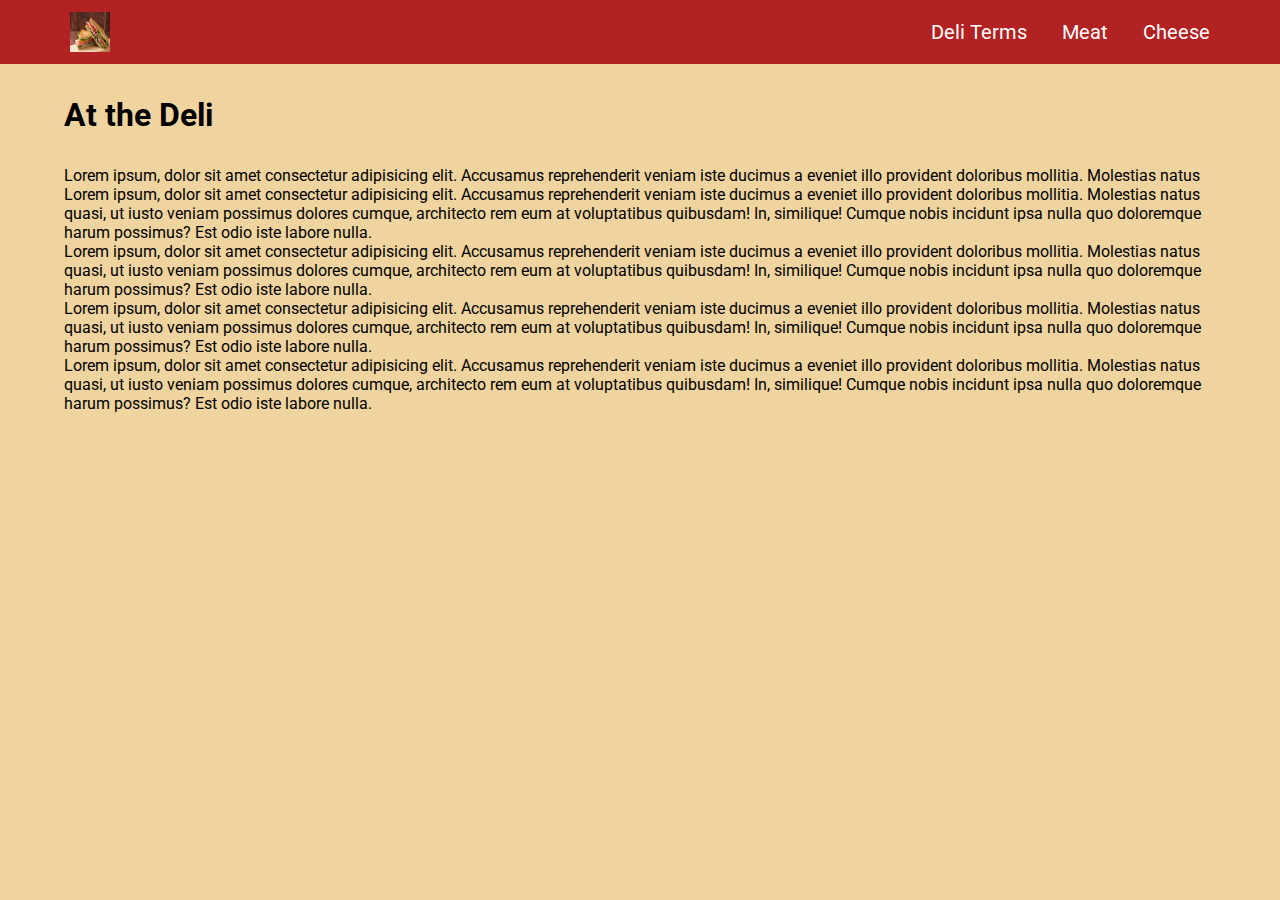
<file: index.html>
<!DOCTYPE html>
<html lang="en">
<head>
    <meta charset="UTF-8">
    <meta name="viewport" content="width=device-width, initial-scale=1.0">
    <title>At the Deli</title>
    <link rel="stylesheet" href="styles.css/deli.css">
    <script src="js/main.js"></script>
    <link rel="icon" type="image/x-icon" href="/images/favicon.ico">
     
</head>
<body>
    <header>       
        <ul class="header-container">
            <img src="images/Deli.jpg" alt="deli picture" width="60" height="60" class="header-logo">
            <li class="header-items"><a href="deli_terms.html">Deli Terms</a></li>
            <li class="header-items"><a href="meat/meats.html">Meat</a></li>
            <li class="header-items"><a href="Cheese/cheeses.html">Cheese</a></li>
        </ul>
    </header>
    <main>
        <div class="main-container">        
            <h1>At the Deli</h1>
            <p>
            Lorem ipsum, dolor sit amet consectetur adipisicing elit. Accusamus reprehenderit veniam iste ducimus a eveniet illo provident doloribus mollitia. Molestias natus 
            </p>    
        </div>
        <p class="clear">
        Lorem ipsum, dolor sit amet consectetur adipisicing elit. Accusamus reprehenderit veniam iste ducimus a eveniet illo provident doloribus mollitia. Molestias natus quasi, ut iusto veniam possimus dolores cumque, architecto rem eum at voluptatibus quibusdam! In, similique! Cumque nobis incidunt ipsa nulla quo doloremque harum possimus? Est odio iste labore nulla.
        </p>
        <p>
        Lorem ipsum, dolor sit amet consectetur adipisicing elit. Accusamus reprehenderit veniam iste ducimus a eveniet illo provident doloribus mollitia. Molestias natus quasi, ut iusto veniam possimus dolores cumque, architecto rem eum at voluptatibus quibusdam! In, similique! Cumque nobis incidunt ipsa nulla quo doloremque harum possimus? Est odio iste labore nulla.
        </p>
        <p>
        Lorem ipsum, dolor sit amet consectetur adipisicing elit. Accusamus reprehenderit veniam iste ducimus a eveniet illo provident doloribus mollitia. Molestias natus quasi, ut iusto veniam possimus dolores cumque, architecto rem eum at voluptatibus quibusdam! In, similique! Cumque nobis incidunt ipsa nulla quo doloremque harum possimus? Est odio iste labore nulla.
        </p>
        <p>
        Lorem ipsum, dolor sit amet consectetur adipisicing elit. Accusamus reprehenderit veniam iste ducimus a eveniet illo provident doloribus mollitia. Molestias natus quasi, ut iusto veniam possimus dolores cumque, architecto rem eum at voluptatibus quibusdam! In, similique! Cumque nobis incidunt ipsa nulla quo doloremque harum possimus? Est odio iste labore nulla.
        </p>
    </main>
    
    
</body>
</html>
</file>
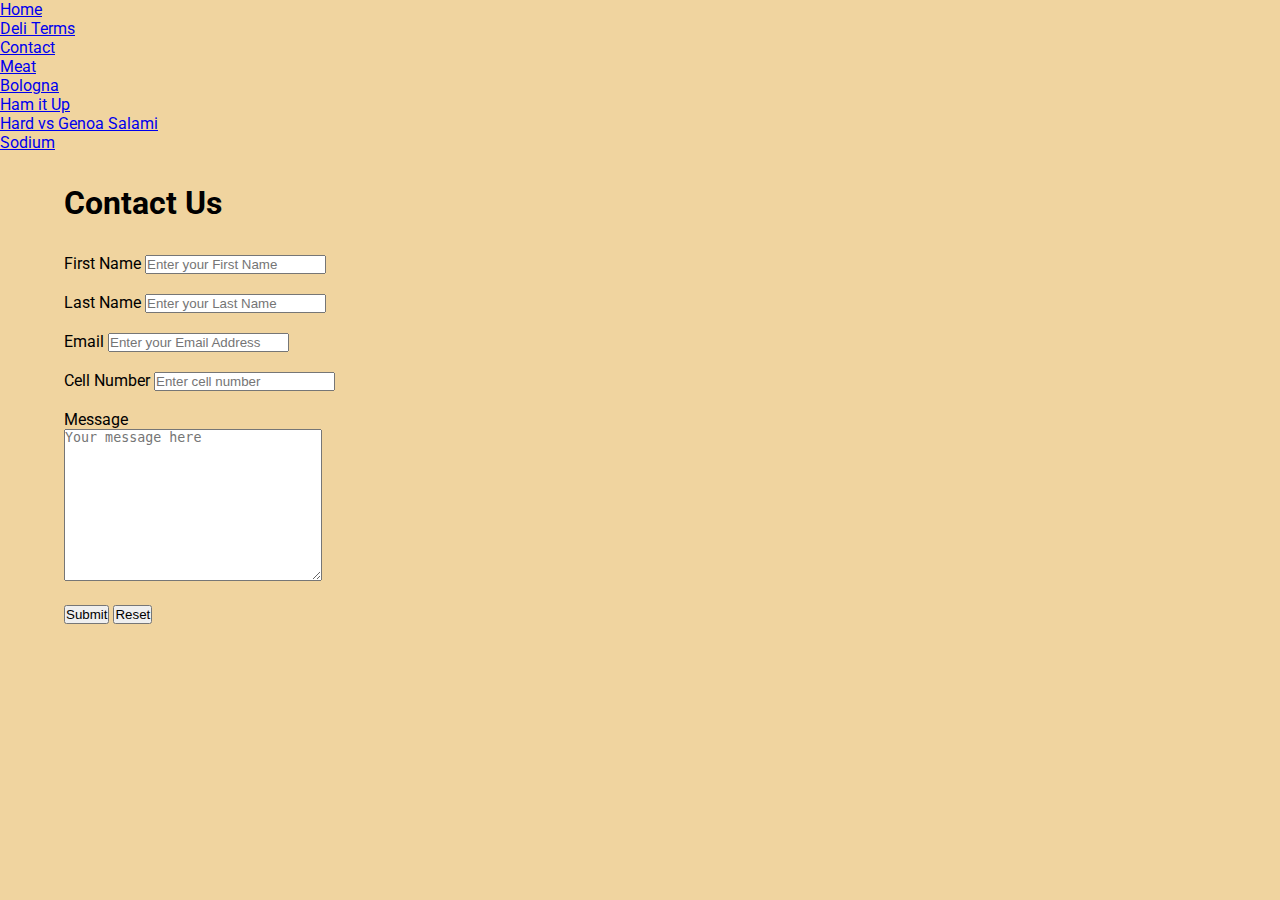
<file: contact.html>
<!DOCTYPE html>
<html lang="en">
<head>
    <meta charset="UTF-8">
    <meta name="viewport" content="width=device-width, initial-scale=1.0">
    <title>Contact</title>
    <link rel="stylesheet" href="/styles.css/deli.css">
    <link rel="icon" type="image/x-icon" href="/images/favicon.ico">
</head>
<body>
    <header>
        <ul>
            <li><a href="/">Home</a></li>
            <li><a href="deli_terms.html">Deli Terms</a></li>
            <li><a href="contact.html">Contact</a></li>
            <li><a href="meat/meats.html">Meat</a></li>
            <li><a href="Meat/bologna.html">Bologna</a></li>
            <li><a href="Meat/ham-it-up.html">Ham it Up</a></li>
            <li><a href="hard-vs-genoa.html">Hard vs Genoa Salami</a></li>
            <li><a href="Sodium/meats.html">Sodium</a></li>
        </ul>
    </header>
   
    <main>
        <h1>Contact Us</h1>
        
        <form action="https://httpbin.org/get">
            <label for="firstName" class="label">First Name</label>
            <input type="text" name="firstName" id="firstName" placeholder="Enter your First Name"  required>
            <br>
            <br>
            <label for="lastName" class="label">Last Name</label>
            <input type="text" name="lastName" id="lastName" placeholder="Enter your Last Name" required>
            <br><br>
            <label for="email" class="label">Email</label>
            <input type="email" name="email" id="email" placeholder="Enter your Email Address" required>
            <br><br>
            
            <label for="cellphone" class="label">Cell Number</label>
            <input type="text" name="cellphone" id="cellphone" pattern="[\d]{7,14}" placeholder="Enter cell number" required>
            <br><br>
            
            <label for="message">Message</label>
            <br>
            <textarea name="message" id="message" cols="30" rows="10" placeholder="Your message here"></textarea>
            <br><br>
         
            <button type="submit">Submit</button>
            <button type="reset">Reset</button>
        </form>
    
    
    </main>
    </body>
</html>
</file>
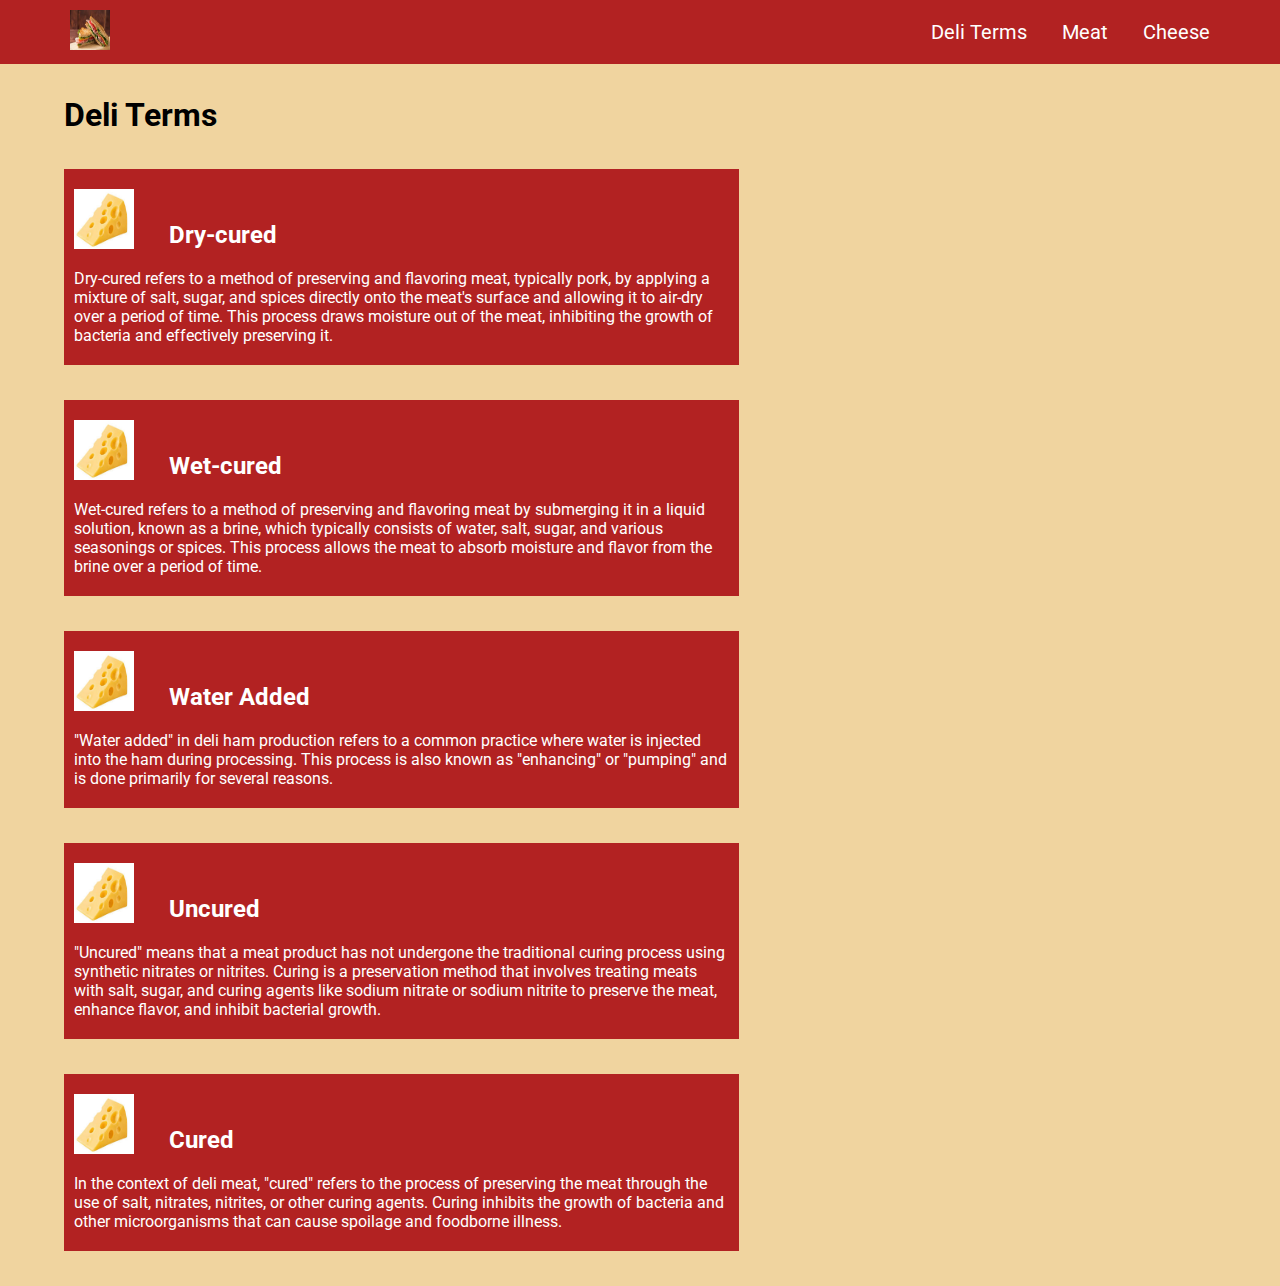
<file: deli_terms.html>
<!DOCTYPE html>
<html lang="en">
<head>
    <meta charset="UTF-8">
    <meta name="viewport" content="width=device-width, initial-scale=1.0">
    <title>Deli Terms</title>
    <link rel="stylesheet" href="/styles.css/deli.css">
    <link rel="icon" type="image/x-icon" href="/images/favicon.ico">
</head>
<body>
    <header>       
        <ul class="header-container">
            <a href="/index.html"><img src="/images/Deli.jpg" alt="deli picture" width="60" height="60" class="header-logo"></a>
            <li class="header-items"><a href="deli_terms.html">Deli Terms</a></li>
            <li class="header-items"><a href="meat/meats.html">Meat</a></li>
            <li class="header-items"><a href="Cheese/cheeses.html">Cheese</a></li>
        </ul>
    </header>
    <main>
        <h1>Deli Terms</h1>
        <div class="definition">
        <img src="images/swiss cheese.jpg" alt="pic" width="60" height="60">
        <h2>Dry-cured</h2>
        <p>Dry-cured refers to a method of preserving and flavoring meat, typically pork, by applying a mixture of salt, sugar, and spices directly onto the meat's surface and allowing it to air-dry over a period of time. This process draws moisture out of the meat, inhibiting the growth of bacteria and effectively preserving it.
        </p>
        </div>
        
            <div class="definition">
            <img src="images/swiss cheese.jpg" alt="pic" width="60" height="60">
            <h2>Wet-cured</h2>
            
            <p>Wet-cured refers to a method of preserving and flavoring meat by submerging it in a liquid solution, known as a brine, which typically consists of water, salt, sugar, and various seasonings or spices. This process allows the meat to absorb moisture and flavor from the brine over a period of time.
            </p>
        </div>
            
            <div class="definition">
                <img src="images/swiss cheese.jpg" alt="pic" width="60" height="60">
            <h2>Water Added</h2>
            <p>"Water added" in deli ham production refers to a common practice where water is injected into the ham during processing. This process is also known as "enhancing" or "pumping" and is done primarily for several reasons.
            </p>
            </div>
            <div class="definition">
                <img src="images/swiss cheese.jpg" alt="pic" width="60" height="60">
                <h2>Uncured</h2>
                <p>"Uncured" means that a meat product has not undergone the traditional curing process using synthetic nitrates or nitrites. Curing is a preservation method that involves treating meats with salt, sugar, and curing agents like sodium nitrate or sodium nitrite to preserve the meat, enhance flavor, and inhibit bacterial growth.

                    </p>
                </div>
                <div class="definition">
                    <img src="images/swiss cheese.jpg" alt="pic" width="60" height="60">
                    <h2>Cured</h2>
                    <p>In the context of deli meat, "cured" refers to the process of preserving the meat through the use of salt, nitrates, nitrites, or other curing agents. Curing inhibits the growth of bacteria and other microorganisms that can cause spoilage and foodborne illness.

                       
                    </p>
                    </div>
         
    
    </main>
    </body>
</html>
</file>
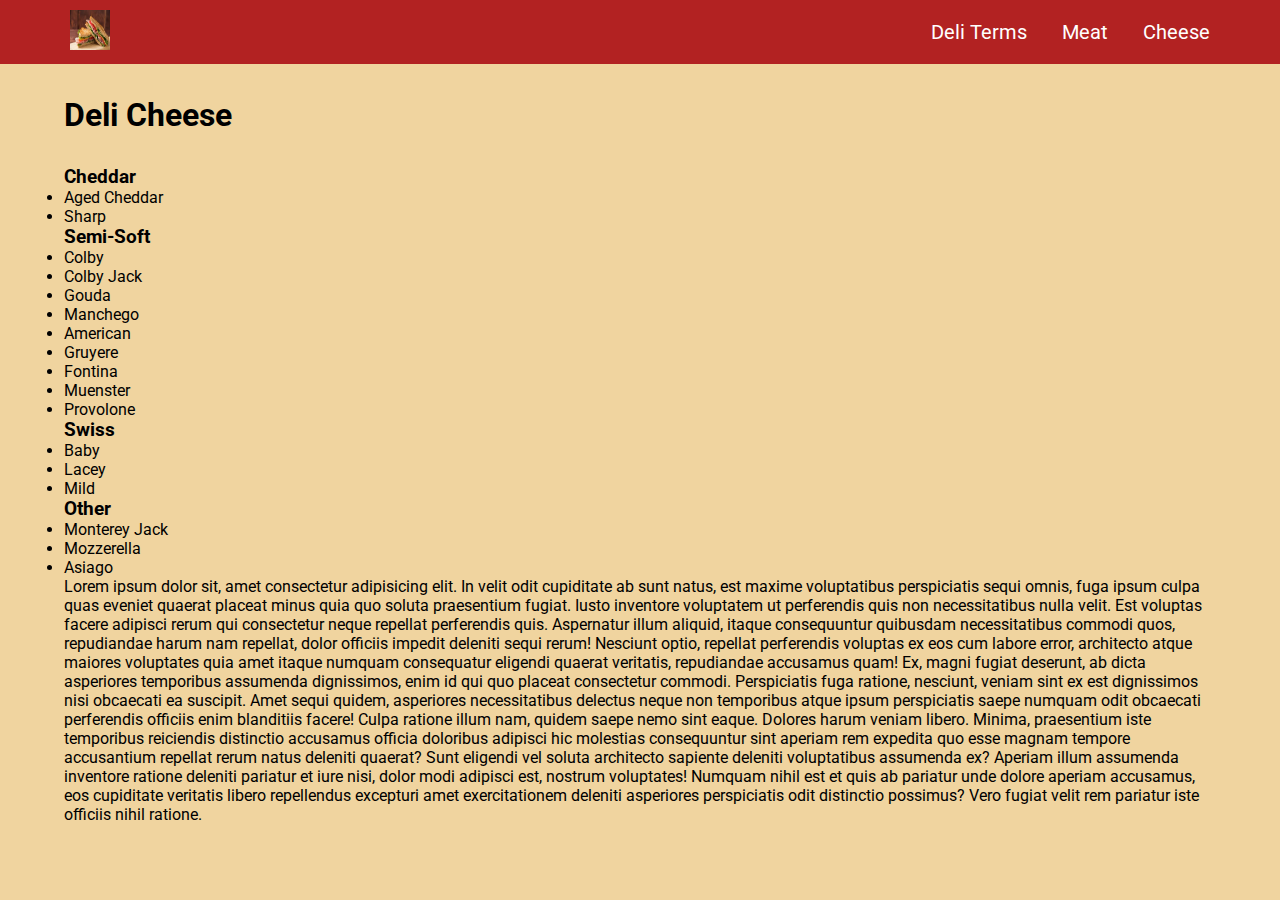
<file: Cheese/cheeses.html>
<!DOCTYPE html>
<html lang="en">
<head>
    <meta charset="UTF-8">
    <meta name="viewport" content="width=device-width, initial-scale=1.0">
    <title>Cheese</title>
    <link rel="stylesheet" href="/styles.css/deli.css">
    <link rel="icon" type="image/x-icon" href="/images/favicon.ico">
</head>
<body>
    <header>       
        <ul class="header-container">
            <a href="/index.html"><img src="/images/Deli.jpg" alt="deli picture" width="60" height="60" class="header-logo"></a>
            <li class="header-items"><a href="/deli_terms.html">Deli Terms</a></li>
            <li class="header-items"><a href="/Meat/meats.html">Meat</a></li>
            <li class="header-items"><a href="/Cheese/cheeses.html">Cheese</a></li>
        </ul>
    </header>
    <main>
        <h1>Deli Cheese</h1>
        <h3>Cheddar</h3>
        <ul>
            <li>Aged Cheddar</li>
            <li>Sharp</li>
            
        </ul>
        <h3>Semi-Soft</h3>
        <ul>
            <li>Colby</li>
            <li>Colby Jack</li>
            <li>Gouda</li>
            <li>Manchego</li>
            <li>American</li>
            <li>Gruyere</li>
            <li>Fontina</li>
            <li>Muenster</li>
            <li>Provolone</li>
        </ul>
        <h3>Swiss</h3>
        <ul>
            <li>Baby</li>
            <li>Lacey</li>
            <li>Mild</li>
        </ul>
        <h3>Other</h3>
        <ul>
            <li>Monterey Jack</li>
            <li>Mozzerella</li>
            <li>Asiago</li>
        </ul>
        <p>Lorem ipsum dolor sit, amet consectetur adipisicing elit. In velit odit cupiditate ab sunt natus, est maxime voluptatibus perspiciatis sequi omnis, fuga ipsum culpa quas eveniet quaerat placeat minus quia quo soluta praesentium fugiat. Iusto inventore voluptatem ut perferendis quis non necessitatibus nulla velit. Est voluptas facere adipisci rerum qui consectetur neque repellat perferendis quis. Aspernatur illum aliquid, itaque consequuntur quibusdam necessitatibus commodi quos, repudiandae harum nam repellat, dolor officiis impedit deleniti sequi rerum! Nesciunt optio, repellat perferendis voluptas ex eos cum labore error, architecto atque maiores voluptates quia amet itaque numquam consequatur eligendi quaerat veritatis, repudiandae accusamus quam! Ex, magni fugiat deserunt, ab dicta asperiores temporibus assumenda dignissimos, enim id qui quo placeat consectetur commodi. Perspiciatis fuga ratione, nesciunt, veniam sint ex est dignissimos nisi obcaecati ea suscipit. Amet sequi quidem, asperiores necessitatibus delectus neque non temporibus atque ipsum perspiciatis saepe numquam odit obcaecati perferendis officiis enim blanditiis facere! Culpa ratione illum nam, quidem saepe nemo sint eaque. Dolores harum veniam libero. Minima, praesentium iste temporibus reiciendis distinctio accusamus officia doloribus adipisci hic molestias consequuntur sint aperiam rem expedita quo esse magnam tempore accusantium repellat rerum natus deleniti quaerat? Sunt eligendi vel soluta architecto sapiente deleniti voluptatibus assumenda ex? Aperiam illum assumenda inventore ratione deleniti pariatur et iure nisi, dolor modi adipisci est, nostrum voluptates! Numquam nihil est et quis ab pariatur unde dolore aperiam accusamus, eos cupiditate veritatis libero repellendus excepturi amet exercitationem deleniti asperiores perspiciatis odit distinctio possimus? Vero fugiat velit rem pariatur iste officiis nihil ratione.</p>
        
        
        
    </main>
    
</body>
</html>
</file>
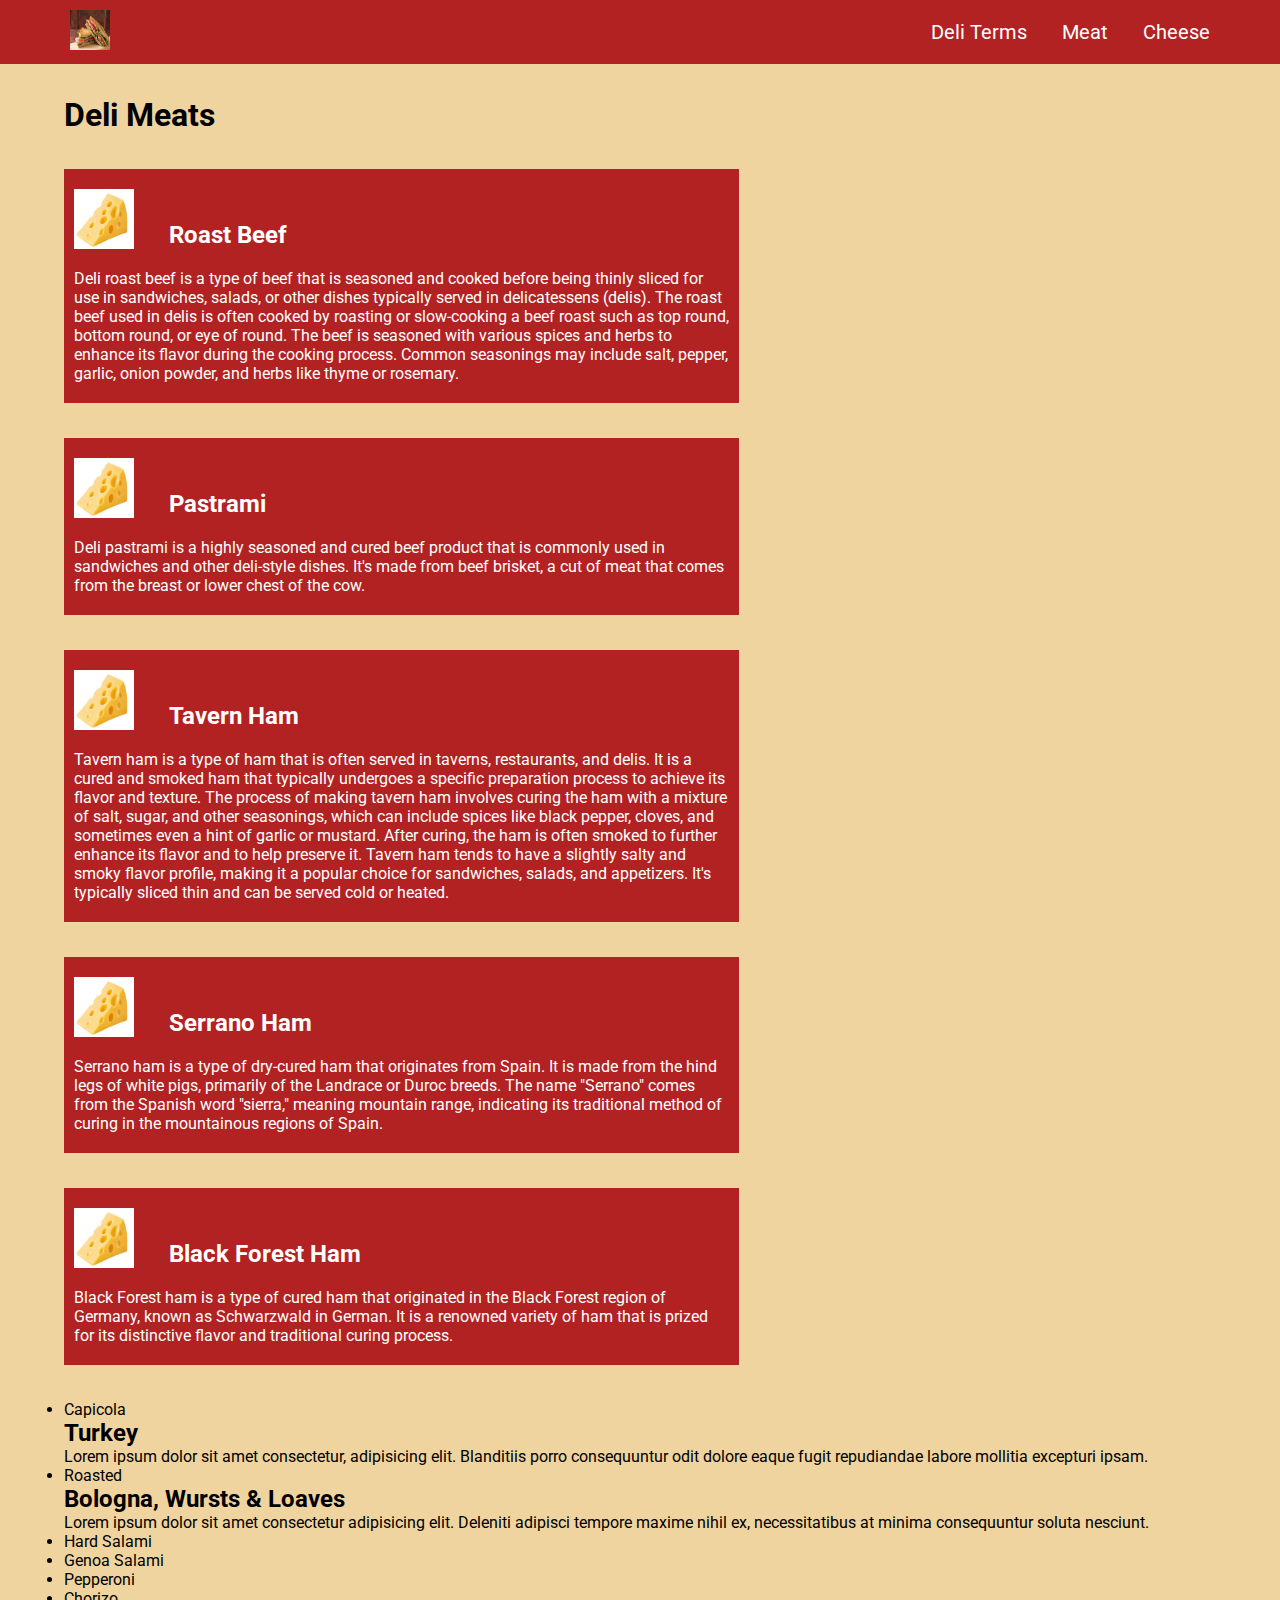
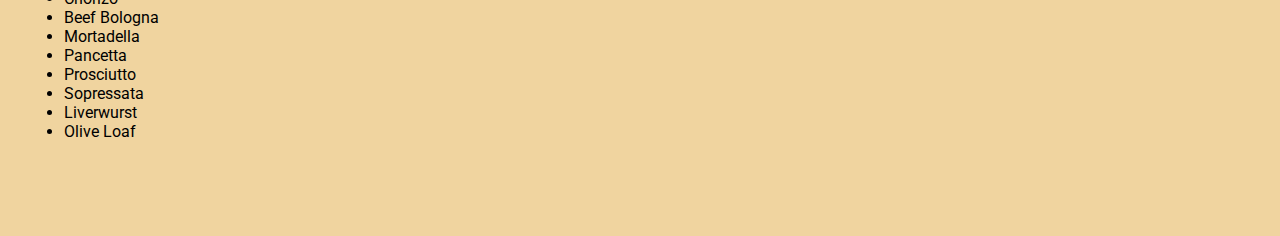
<file: Meat/meats.html>
<!DOCTYPE html>
<html lang="en">
<head>
    <meta charset="UTF-8">
    <meta name="viewport" content="width=device-width, initial-scale=1.0">
    <title>Meat</title>
    <link rel="stylesheet" href="/styles.css/deli.css">
    <link rel="icon" type="image/x-icon" href="/images/favicon.ico">
</head>
<body>
    <header>       
        <ul class="header-container">
            <a href="/index.html"><img src="/images/Deli.jpg" alt="deli picture" width="60" height="60" class="header-logo"></a>
            <li class="header-items"><a href="/deli_terms.html">Deli Terms</a></li>
            <li class="header-items"><a href="meat/meats.html">Meat</a></li>
            <li class="header-items"><a href="/Cheese/cheeses.html">Cheese</a></li>
        </ul>
    </header>
    <main>
        <h1>Deli Meats</h1>
        <div class="definition">
        <img src="/images/swiss cheese.jpg" alt="pic" width="60" height="60">
        <h2>Roast Beef</h2>
        <p>Deli roast beef is a type of beef that is seasoned and cooked before being thinly sliced for use in sandwiches, salads, or other dishes typically served in delicatessens (delis).

            The roast beef used in delis is often cooked by roasting or slow-cooking a beef roast such as top round, bottom round, or eye of round. The beef is seasoned with various spices and herbs to enhance its flavor during the cooking process. Common seasonings may include salt, pepper, garlic, onion powder, and herbs like thyme or rosemary.
        </p>
        </div>

        <div class="definition">
        <img src="/images/swiss cheese.jpg" alt="pic" width="60" height="60">
        <h2>Pastrami</h2>
        <p>Deli pastrami is a highly seasoned and cured beef product that is commonly used in sandwiches and other deli-style dishes. It's made from beef brisket, a cut of meat that comes from the breast or lower chest of the cow.
        </p>
        </div>

        <div class="definition">
        <img src="/images/swiss cheese.jpg" alt="pic" width="60" height="60">
        <h2>Tavern Ham</h2>
        <p>Tavern ham is a type of ham that is often served in taverns, restaurants, and delis. It is a cured and smoked ham that typically undergoes a specific preparation process to achieve its flavor and texture.

            The process of making tavern ham involves curing the ham with a mixture of salt, sugar, and other seasonings, which can include spices like black pepper, cloves, and sometimes even a hint of garlic or mustard. After curing, the ham is often smoked to further enhance its flavor and to help preserve it.
            
            Tavern ham tends to have a slightly salty and smoky flavor profile, making it a popular choice for sandwiches, salads, and appetizers. It's typically sliced thin and can be served cold or heated.
        </p>
        </div>
        <div class="definition">
        <img src="/images/swiss cheese.jpg" alt="pic" width="60" height="60">
        <h2>Serrano Ham</h2>
        <p>Serrano ham is a type of dry-cured ham that originates from Spain. It is made from the hind legs of white pigs, primarily of the Landrace or Duroc breeds. The name "Serrano" comes from the Spanish word "sierra," meaning mountain range, indicating its traditional method of curing in the mountainous regions of Spain.
        </p>
        </div>
        <div class="definition">
        <img src="/images/swiss cheese.jpg" alt="pic" width="60" height="60">
        <h2>Black Forest Ham</h2>
        <p>Black Forest ham is a type of cured ham that originated in the Black Forest region of Germany, known as Schwarzwald in German. It is a renowned variety of ham that is prized for its distinctive flavor and traditional curing process.
        </p>
        </div>
        
            <li>Capicola</li>
    
        <h2>Turkey</h2>
        <p>Lorem ipsum dolor sit amet consectetur, adipisicing elit. Blanditiis porro consequuntur odit dolore eaque fugit repudiandae labore mollitia excepturi ipsam.</p>
        <ul>
            <li>Roasted</li>
        </ul>
        <h2>Bologna, Wursts &amp Loaves</h2>
        <p>Lorem ipsum dolor sit amet consectetur adipisicing elit. Deleniti adipisci tempore maxime nihil ex, necessitatibus at minima consequuntur soluta nesciunt.</p>
        <ul>
            <li>Hard Salami</li>
            <li>Genoa Salami</li>
            <li>Pepperoni</li>
            <li>Chorizo</li>
            <li>Beef Bologna</li>
            <li>Mortadella</li>
            <li>Pancetta</li>
            <li>Prosciutto</li>
            <li>Sopressata</li>
            <li>Liverwurst</li>
            <li>Olive Loaf</li>
        </ul>
        <br><br><br><br><br>
        
    
    </main>
    </body>
</html>
</file>
<file: styles.css/deli.css>
@import url('https://fonts.googleapis.com/css2?family=Roboto&display=swap');

*   {
    margin: 0;
    padding: 0;
    box-sizing: border-box;
}

:root {
    --BGCOLOR-HEADER:  rgb(181, 137, 92);
    --BGCOLOR-HEADER2: rgb(240, 212, 159);
    --BGCOLORRED: rgb(217, 74, 48);
    --BGCOLORDEEPRED: rgb(178, 34, 34);
    
}

body    {
    font-family: 'Roboto', sans-serif;
    background-color: var(--BGCOLOR-HEADER2);

    
}

header {
    position: sticky;
    top: 0;
}

.header-container {
    list-style-type: none;
    display: flex;
    background-color: var(--BGCOLORDEEPRED);
    height: 4rem;
    align-items: center;
   
}

.header-items {
    padding-right: 35px;
}

.header-items:last-child {
    padding-right: 70px;
}

.header-items a {
    text-decoration: none;
    color: white;
    font-size: 1.25rem;
} 

.header-items a:hover {
    color: aqua;
}

.header-logo  {
    width: 40px;
    height: 40px;
    margin-left: 70px;
}

.header-container a {
    margin-right: auto;
}

.header-container img {
    margin-right: auto;
}

main    {
    max-width: 90%;
    margin: auto;
}

h1  {
    margin: 2rem 0;
}

.definition {
    align-items: end;
    margin: 35px 0;
    padding: 20px 10px;
    display: flex;
    width: 75ch;
    background-color: var(--BGCOLORDEEPRED);
    color: white;
    height: fit-content;
    overflow: hidden;
    flex-wrap: wrap;
}

.definition h2 {
    padding-left: 35px;
}

.definition p {
    padding-top: 20px;
}
</file>
